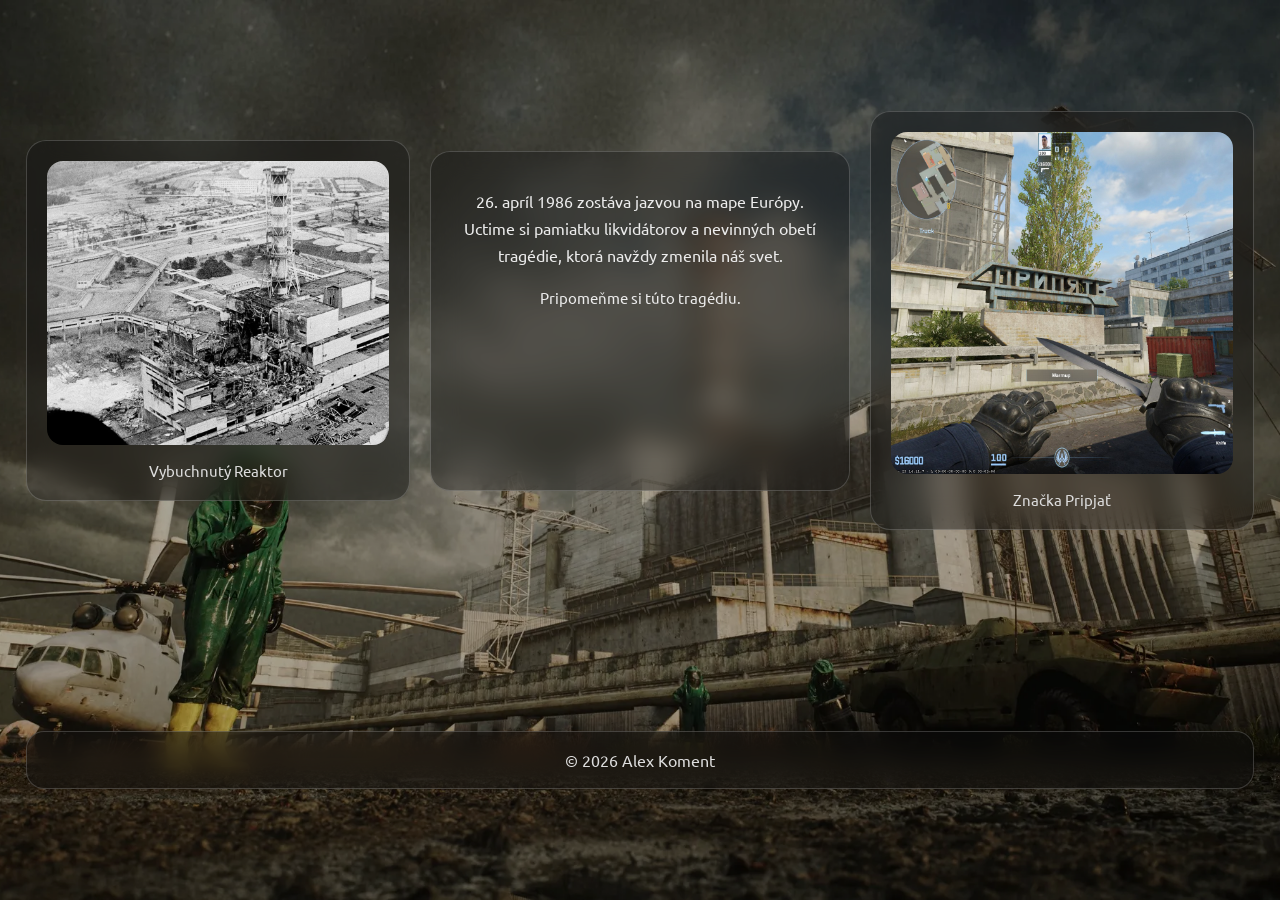
<file: index.html>
<!DOCTYPE html>
<html lang="sk">
<head>
    <meta charset="UTF-8">
    <meta name="viewport" content="width=device-width, initial-scale=1.0">
    <title>Černobyľ - Spomienka</title>
    <link rel="stylesheet" href="cernobyl.css">
    <link rel="preconnect" href="https://fonts.googleapis.com">
    <link rel="preconnect" href="https://fonts.gstatic.com" crossorigin>
    <link href="https://fonts.googleapis.com/css2?family=Oswald:wght@200..700&family=Roboto+Mono:ital,wght@0,100..700;1,100..700&family=Ubuntu:ital,wght@0,300;0,400;0,500;0,700;1,300;1,400;1,500;1,700&display=swap" rel="stylesheet">
</head>
<body>
    <div class="page">
        <div class="box">
            <img src="fotka 1.avif" alt="Fotka 1">
            <p class="caption">Vybuchnutý Reaktor</p>
        </div>

        <div class="box box-text">
            <h1 id="title"></h1>
            <p>26. apríl 1986 zostáva jazvou na mape Európy. Uctime si pamiatku likvidátorov a nevinných obetí tragédie, ktorá navždy zmenila náš svet.</p>
            <p class="small">Pripomeňme si túto tragédiu.</p>
        </div>

        <div class="box">
            <img src="cs2.jpg" alt="Fotka 2">
            <p class="caption">Značka Pripjať</p>
        </div>

        <footer class="footer">
            <p>© 2026 Alex Koment</p>
        </footer>
    </div>

    <script>
        const text = "Černobyľ";
        const title = document.getElementById("title");

        function addLetters() {
            title.innerHTML = '';
            [...text].forEach((char, i) => {
                const span = document.createElement("span");
                span.textContent = char;
                span.className = "letter";
                span.style.animationDelay = (i * 0.12) + 's';
                span.addEventListener('animationend', () => span.remove());
                title.appendChild(span);
            });
        }

        addLetters();
        setInterval(addLetters, 2400);
    </script>
</body>
</html>
</file>
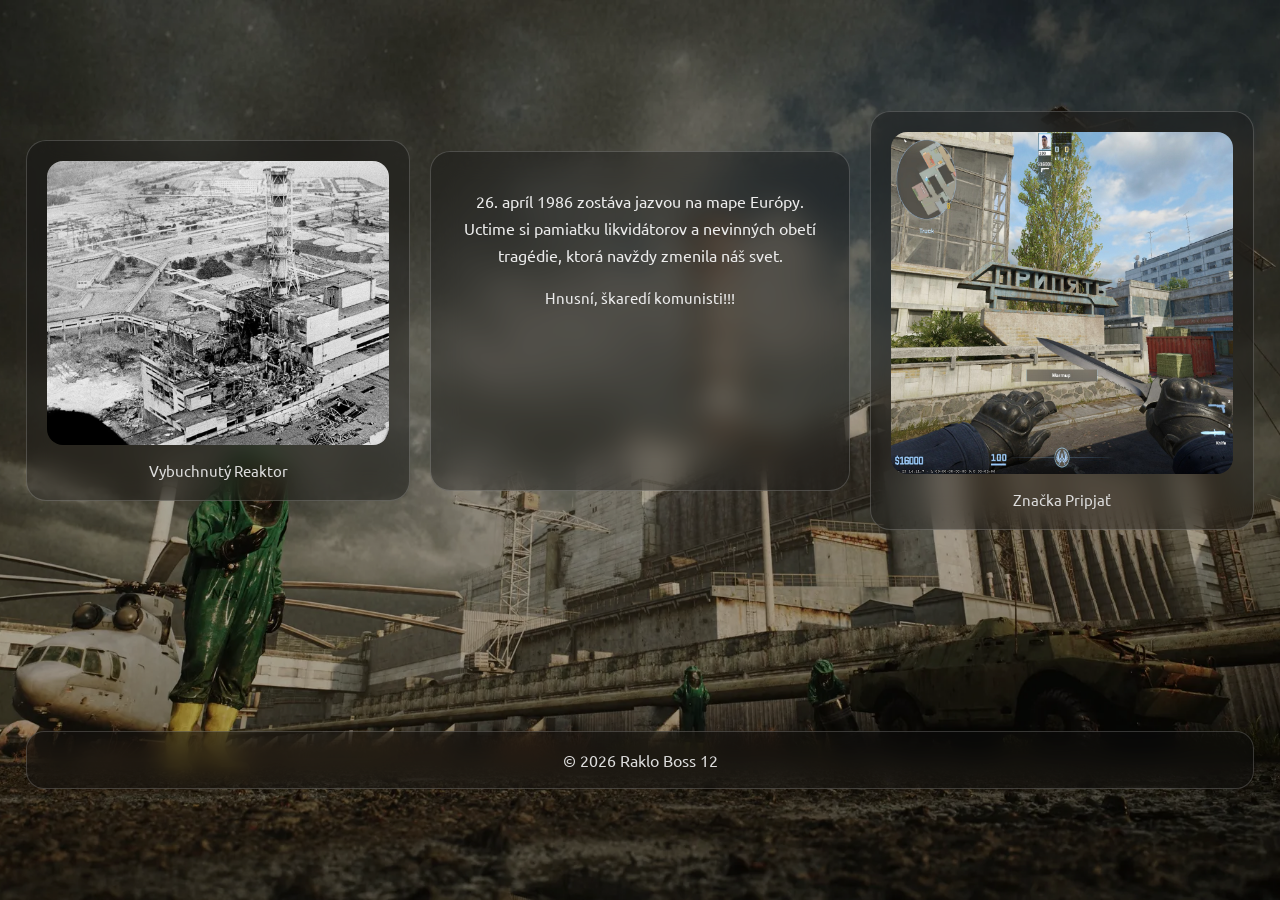
<file: cernobyl.html>
<!DOCTYPE html>
<html lang="sk">
<head>
    <meta charset="UTF-8">
    <meta name="viewport" content="width=device-width, initial-scale=1.0">
    <title>Černobyľ - Spomienka</title>
    <link rel="stylesheet" href="cernobyl.css">
    <link rel="preconnect" href="https://fonts.googleapis.com">
    <link rel="preconnect" href="https://fonts.gstatic.com" crossorigin>
    <link href="https://fonts.googleapis.com/css2?family=Oswald:wght@200..700&family=Roboto+Mono:ital,wght@0,100..700;1,100..700&family=Ubuntu:ital,wght@0,300;0,400;0,500;0,700;1,300;1,400;1,500;1,700&display=swap" rel="stylesheet">
</head>
<body>
    <div class="page">
        <div class="box">
            <img src="fotka 1.avif" alt="Fotka 1">
            <p class="caption">Vybuchnutý Reaktor</p>
        </div>

        <div class="box box-text">
            <h1 id="title"></h1>
            <p>26. apríl 1986 zostáva jazvou na mape Európy. Uctime si pamiatku likvidátorov a nevinných obetí tragédie, ktorá navždy zmenila náš svet.</p>
            <p class="small">Hnusní, škaredí komunisti!!!</p>
        </div>

        <div class="box">
            <img src="cs2.jpg" alt="Fotka 2">
            <p class="caption">Značka Pripjať</p>
        </div>

        <footer class="footer">
            <p>© 2026 Raklo Boss 12</p>
        </footer>
    </div>

    <script>
        const text = "Černobyľ";
        const title = document.getElementById("title");

        function addLetters() {
            title.innerHTML = '';
            [...text].forEach((char, i) => {
                const span = document.createElement("span");
                span.textContent = char;
                span.className = "letter";
                span.style.animationDelay = (i * 0.12) + 's';
                span.addEventListener('animationend', () => span.remove());
                title.appendChild(span);
            });
        }

        addLetters();
        setInterval(addLetters, 2400);
    </script>
</body>
</html>
</file>
<file: cernobyl.css>
* {
  box-sizing: border-box;
  margin: 0;
  padding: 0;
}

html, body {
  min-height: 100%;
  font-family: 'Ubuntu', sans-serif;
  color: #f4f4f4;
  background: url('pozadie.webp') center center / cover no-repeat fixed;
}

body::before {
  content: '';
  position: fixed;
  inset: 0;
  background: rgba(0, 0, 0, 0.33);
  pointer-events: none;
}

.page {
  display: grid;
  grid-template-columns: 1fr minmax(300px, 420px) 1fr;
  gap: 20px;
  min-height: 100vh;
  align-items: center;
  padding: 26px;
}

.box {
  border: 1px solid rgba(255, 255, 255, 0.18);
  border-radius: 20px;
  background: rgba(20, 20, 20, 0.38);
  backdrop-filter: blur(14px);
  overflow: hidden;
  padding: 20px;
  display: flex;
  flex-direction: column;
  align-items: center;
  gap: 16px;
}

.box img {
  width: 100%;
  border-radius: 16px;
}

.box-text {
  min-height: 340px;
  text-align: center;
}

.box-text h1 {
  margin: 0;
  font-family: 'Oswald', sans-serif;
  font-size: clamp(2rem, 3.5vw, 3rem);
}

.box-text p {
  margin: 0;
  max-width: 30rem;
  color: #ececec;
  line-height: 1.7;
}

.caption {
  color: #ddd;
  text-align: center;
  font-size: 0.95rem;
}

.small {
  color: #c7c7c7;
  font-size: 0.95rem;
}

@media (max-width: 1040px) {
  .page {
    grid-template-columns: 1fr;
    padding: 20px;
  }
}

@media (max-width: 640px) {
  .page {
    gap: 14px;
    padding: 16px;
  }

  .box {
    padding: 18px;
  }
}

.letter {
  display: inline-block;
  position: relative;
  opacity: 1;
  color: rgba(255, 255, 255, 0.95);
  animation: fall 2s ease forwards;
}

@keyframes fall {
  0% {
    transform: translateY(0);
    opacity: 1;
  }
  50% {
    transform: translateY(-8px);
    opacity: 1;
  }
  100% {
    transform: translateY(-28px);
    opacity: 0;
  }
}

.footer {
  grid-column: 1 / 4;
  text-align: center;
  padding: 18px 20px;
  margin-top: 10px;
  border: 1px solid rgba(255, 255, 255, 0.18);
  border-radius: 18px;
  background: rgba(15, 15, 15, 0.45);
  backdrop-filter: blur(14px);
  color: #ddd;
}
</file>
